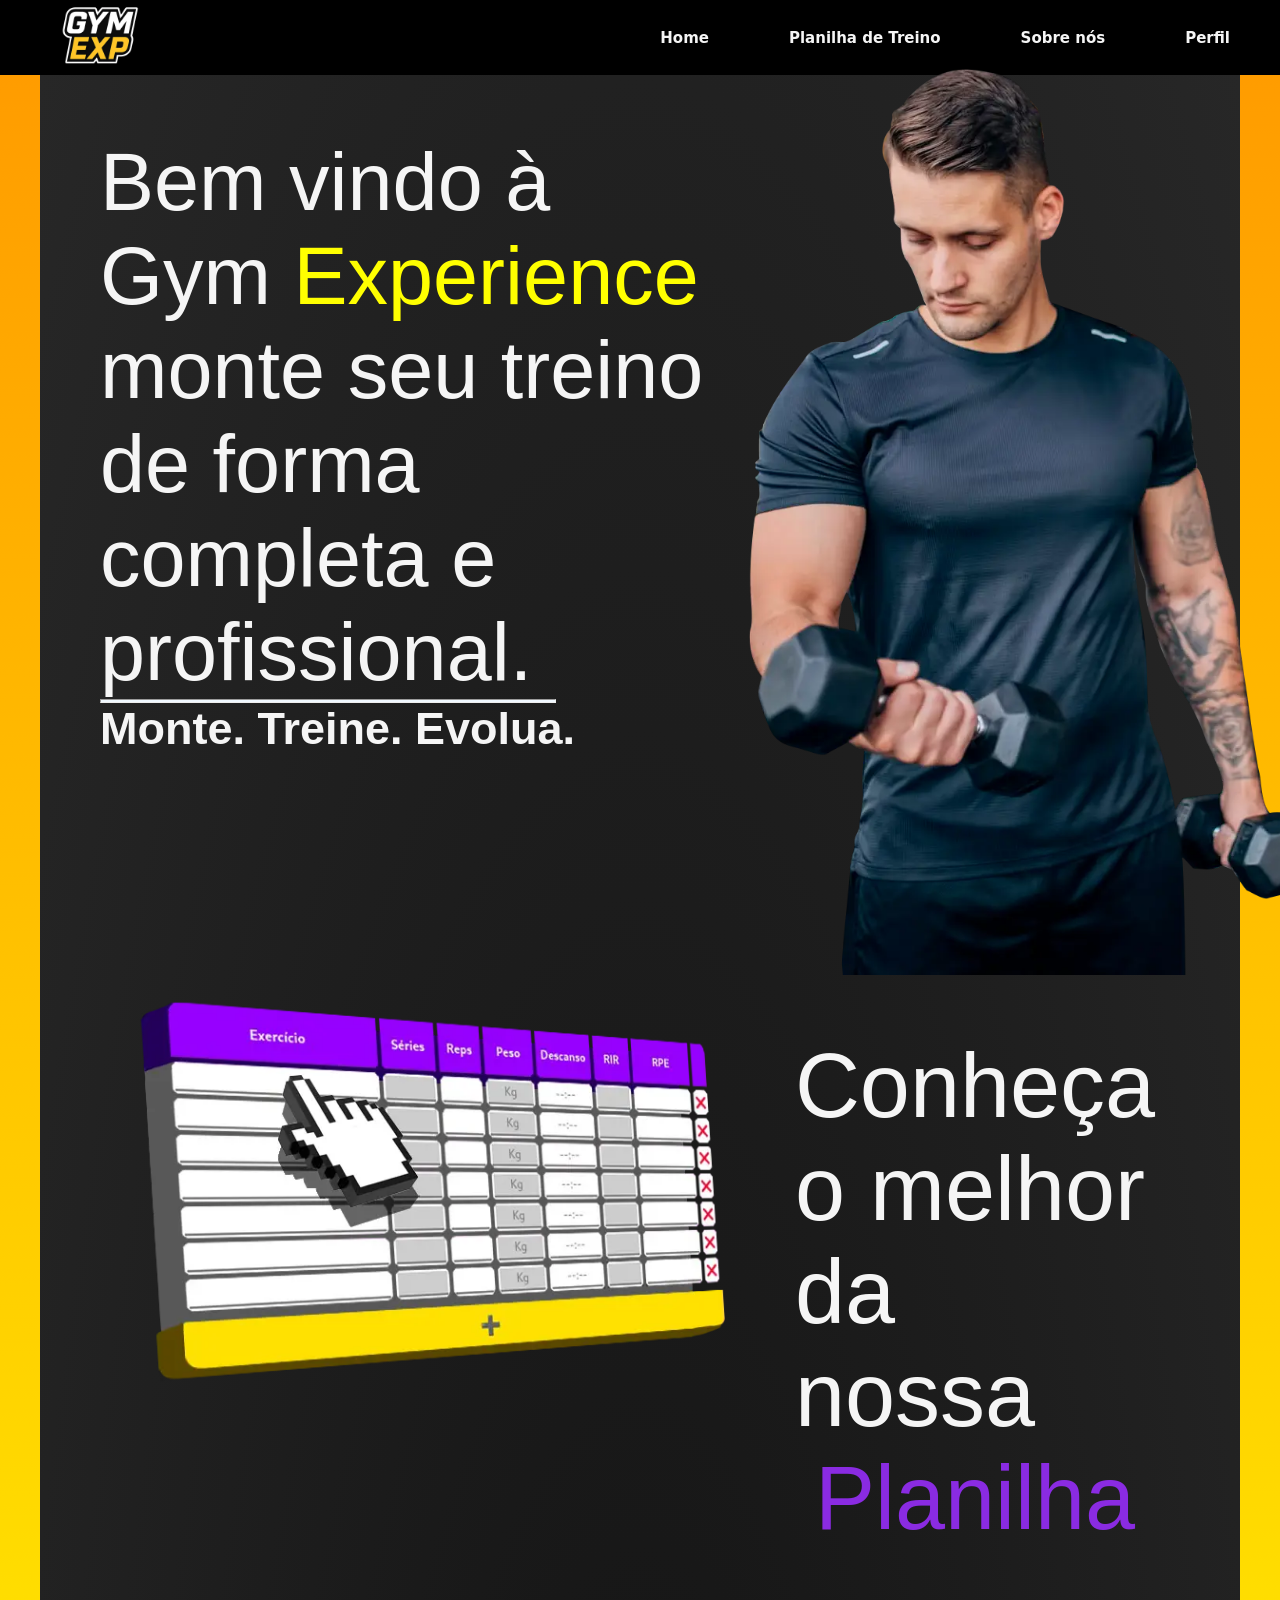
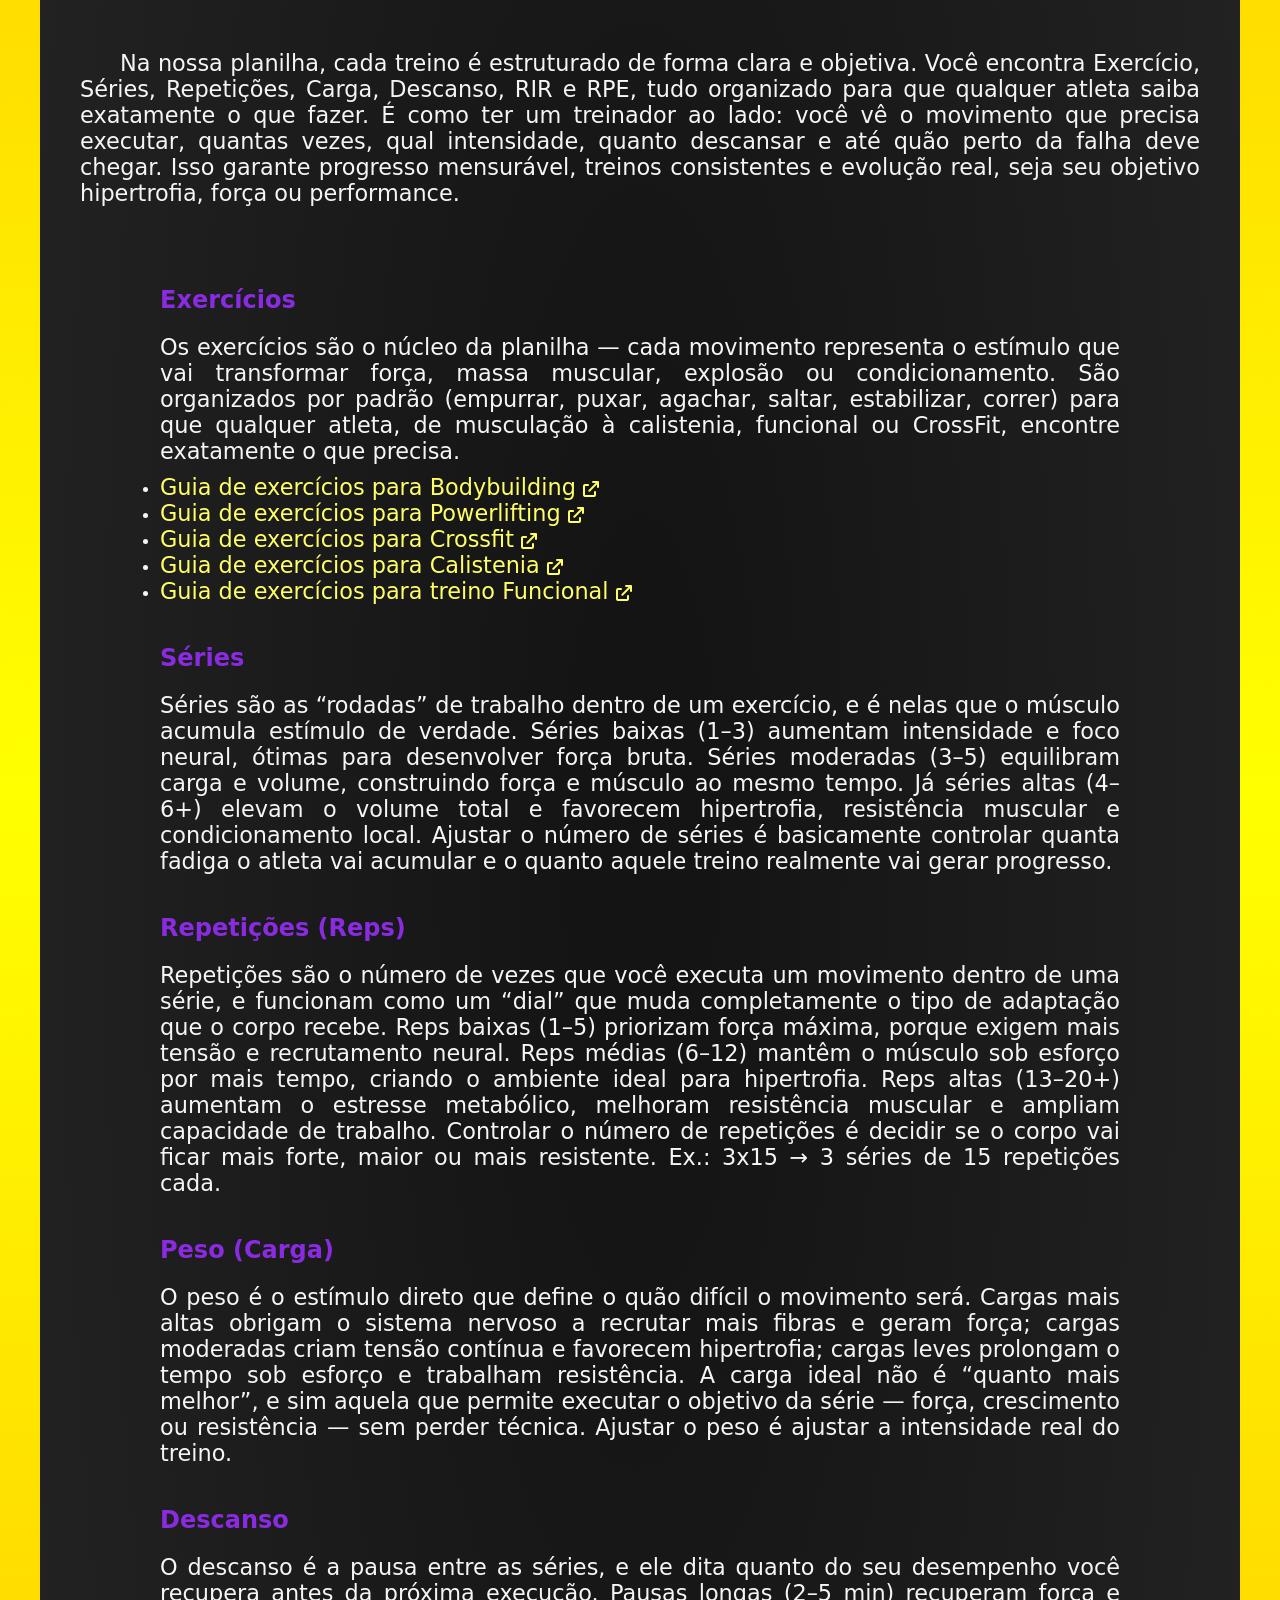
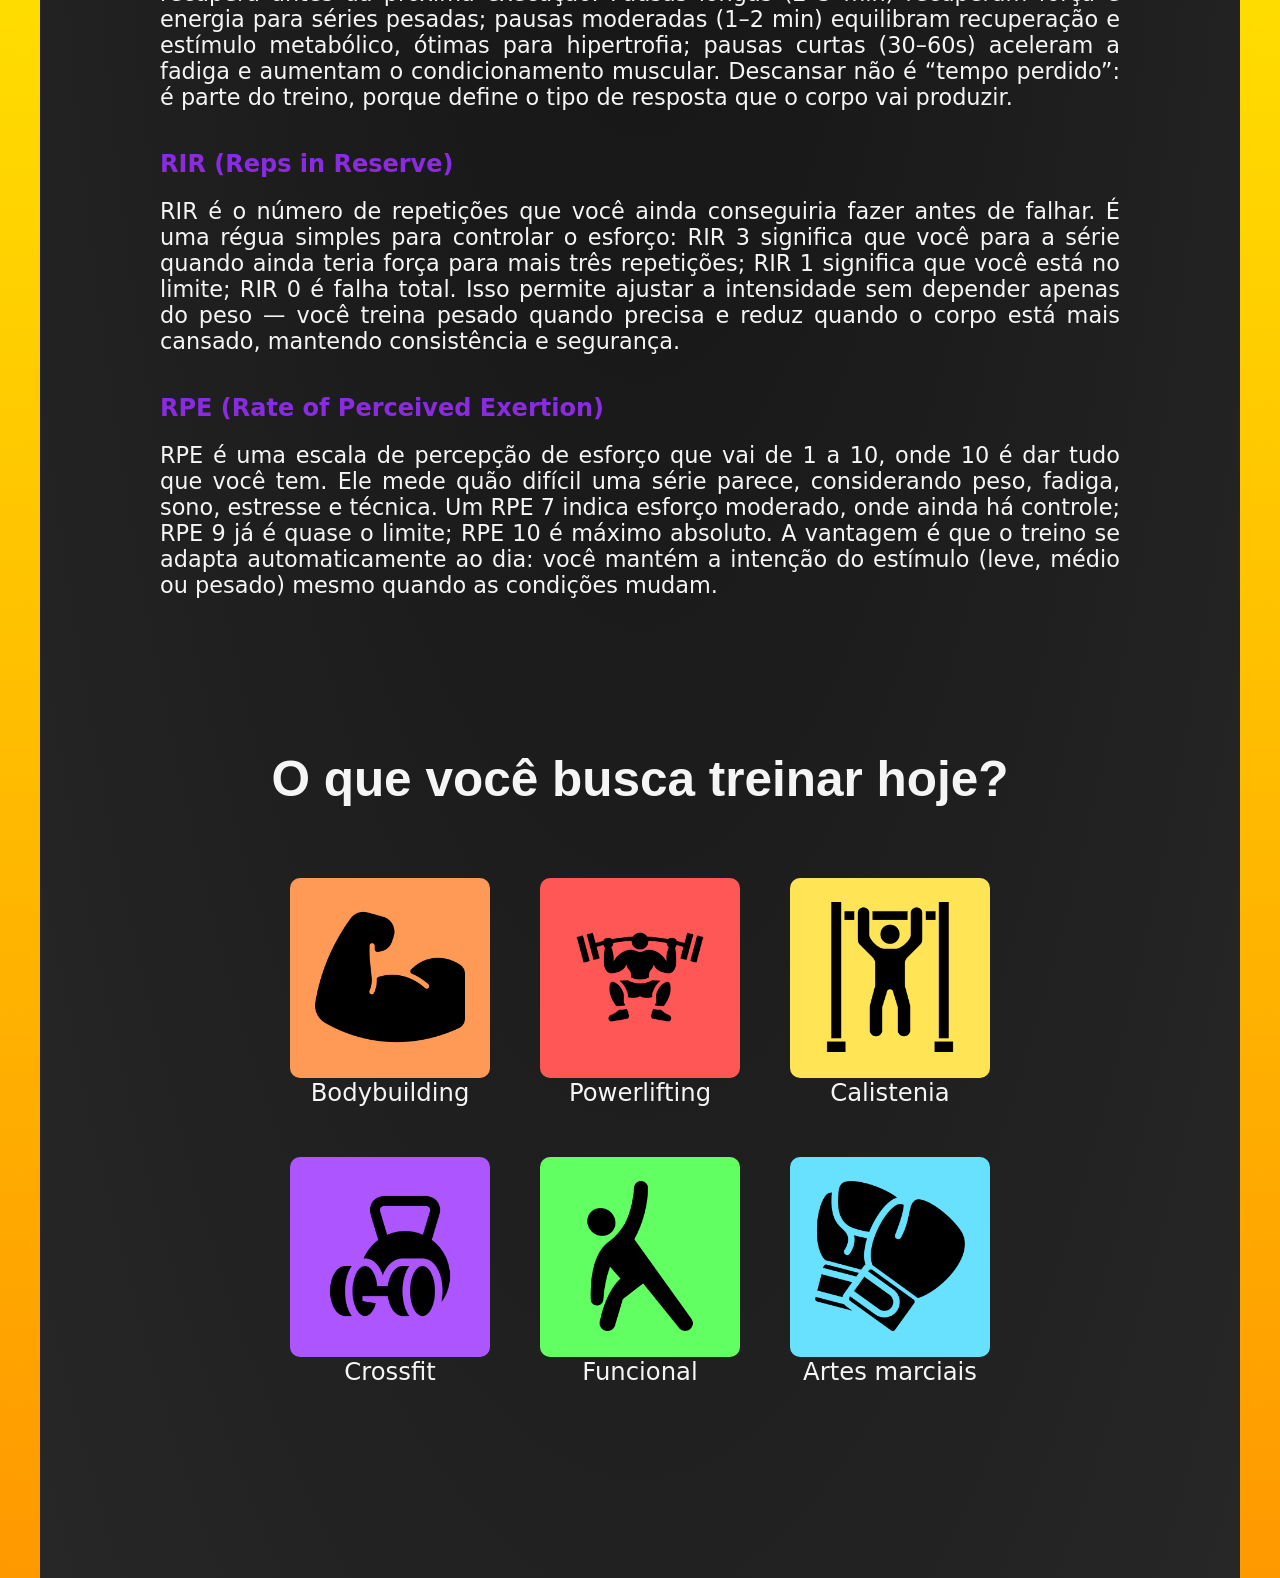
<file: home.html>
<!DOCTYPE html>
<html lang="en">

<head>

    <head>
        <meta charset="UTF-8">
        <meta name="viewport" content="width=device-width, initial-scale=1.0">
        <title>Bem vindo à Gym Experience</title>
        <link rel="icon" href="/images/GYMEXP-LOGO-Amarelo.webp">
        <link rel="stylesheet" href="home.css">
        <link rel="stylesheet" href="style.css">
        <link href="https://cdnjs.cloudflare.com/ajax/libs/font-awesome/6.0.0/css/all.min.css" rel="stylesheet">

    </head>

</head>

<body>
    <header id="main-header">
        <div id="div-logo">
            <a href="/home.html"><img src="/images/GYMEXP-LOGO-Amarelo.webp" alt="Logo"></a>
        </div>
        <nav id="header-navbar">
            <ul>
                <li><a id="home-link" href="/home.html">Home</a></li>
                <li><a id="planilha-link" href="/planilhadetreino.html">Planilha de Treino</a></li>
                <li><a id="sobrenos-link" class="a-dir" href="/sobrenos.html">Sobre nós</a></li>
                <li><a id="perfil-link" class="a-dir" href="/perfil/perfil.html">Perfil</a></li>
            </ul>
        </nav>
    </header>

    <main>
        <section id="main-section">
            <div id="firstdiv" class="default-div">
                <div class="textarea">
                    <span>Bem vindo à</span><br>
                    <span>Gym </span><span style="color: yellow">Experience</span><br>
                    <span>monte seu treino <br>de forma <br>completa e <br> profissional.</span>
                    <br>
                    <hr>
                    <h5>Monte. Treine. Evolua.</h5>
                </div>
                <div id="imagecontainer">
                    <img src="/images/man working out main.webp" alt="">
                </div>
            </div>


            </div>

            <div class="default-div" id="conhecanossaplanilha-main-div">
                <div id="conhecanossaplanilha-visualtitle">
                    <div id="imagecontainer-planilha"><img src="/images/conhecanossaplanilha.webp" alt=""></div>
                    <div class="textarea" id="textarea-conhecanossaplanilha">
                        <span>Conheça <br>o melhor <br>da nossa <br></span>
                        <span style="color: blueviolet;">Planilha</span>
                    </div>

                </div>

                <div id="planilha-content">
                    <p id="paragrafo-intro">Na nossa planilha, cada treino é estruturado de forma clara e objetiva. Você
                        encontra Exercício,
                        Séries, Repetições, Carga, Descanso, RIR e RPE, tudo organizado para que qualquer atleta saiba
                        exatamente o que fazer. É como ter um treinador ao lado: você vê o movimento que precisa
                        executar, quantas vezes, qual intensidade, quanto descansar e até quão perto da falha deve
                        chegar. Isso garante progresso mensurável, treinos consistentes e evolução real, seja seu
                        objetivo hipertrofia, força ou performance.</p>

                    <div class="planilha-home-card">
                        <h1>Exercícios</h1>
                        <p>Os exercícios são o núcleo da planilha — cada movimento representa o estímulo que vai
                            transformar força, massa muscular, explosão ou condicionamento. São organizados por padrão
                            (empurrar, puxar, agachar, saltar, estabilizar, correr) para que qualquer atleta, de
                            musculação à calistenia, funcional ou CrossFit, encontre exatamente o que precisa.</p>
                        <ul>
                            <li><a href="https://exrx.net/Bodybuilding" target="_blank">Guia de exercícios para Bodybuilding <i
                                        class="fa fa-external-link" aria-hidden="true"></i></a></li>
                            <li><a href="https://exrx.net/WeightTraining/PowerliftingPrograms" target="_blank">Guia de exercícios para
                                    Powerlifting <i class="fa fa-external-link" aria-hidden="true"></i></a></li>
                            <li><a href="https://www.crossfit.com/crossfit-movements" target="_blank">Guia de exercícios para Crossfit
                                    <i class="fa fa-external-link" aria-hidden="true"></i></a></li>
                            <li><a href="https://dieringe.com/blog/calisthenics-skills" target="_blank">Guia de exercícios para
                                    Calistenia <i class="fa fa-external-link" aria-hidden="true"></i></a></li>
                            <li><a href="https://gmb.io/" target="_blank">Guia de exercícios para treino Funcional <i
                                        class="fa fa-external-link" aria-hidden="true"></i></a></li>
                        </ul>
                    </div>

                    <div class="planilha-home-card">
                        <h1>Séries</h1>
                        <p>Séries são as “rodadas” de trabalho dentro de um exercício, e é nelas que o músculo acumula
                            estímulo de verdade. Séries baixas (1–3) aumentam intensidade e foco neural, ótimas para
                            desenvolver força bruta. Séries moderadas (3–5) equilibram carga e volume, construindo força
                            e músculo ao mesmo tempo. Já séries altas (4–6+) elevam o volume total e favorecem
                            hipertrofia, resistência muscular e condicionamento local. Ajustar o número de séries é
                            basicamente controlar quanta fadiga o atleta vai acumular e o quanto aquele treino realmente
                            vai gerar progresso.</p>
                    </div>

                    <div class="planilha-home-card">
                        <h1>Repetições (Reps)</h1>
                        <p>Repetições são o número de vezes que você executa um movimento dentro de uma série, e
                            funcionam como um “dial” que muda completamente o tipo de adaptação que o corpo recebe. Reps
                            baixas (1–5) priorizam força máxima, porque exigem mais tensão e recrutamento neural. Reps
                            médias (6–12) mantêm o músculo sob esforço por mais tempo, criando o ambiente ideal para
                            hipertrofia. Reps altas (13–20+) aumentam o estresse metabólico, melhoram resistência
                            muscular e ampliam capacidade de trabalho. Controlar o número de repetições é decidir se o
                            corpo vai ficar mais forte, maior ou mais resistente. Ex.: 3x15 → 3 séries de 15
                            repetições cada.</p>
                    </div>

                    <div class="planilha-home-card">
                        <h1>Peso (Carga)</h1>
                        <p>O peso é o estímulo direto que define o quão difícil o movimento será. Cargas mais altas
                            obrigam o sistema nervoso a recrutar mais fibras e geram força; cargas moderadas criam
                            tensão contínua e favorecem hipertrofia; cargas leves prolongam o tempo sob esforço e
                            trabalham resistência. A carga ideal não é “quanto mais melhor”, e sim aquela que permite
                            executar o objetivo da série — força, crescimento ou resistência — sem perder técnica.
                            Ajustar o peso é ajustar a intensidade real do treino.</p>
                    </div>

                    <div class="planilha-home-card">
                        <h1>Descanso</h1>
                        <p>O descanso é a pausa entre as séries, e ele dita quanto do seu desempenho você recupera antes
                            da próxima execução. Pausas longas (2–5 min) recuperam força e energia para séries pesadas;
                            pausas moderadas (1–2 min) equilibram recuperação e estímulo metabólico, ótimas para
                            hipertrofia; pausas curtas (30–60s) aceleram a fadiga e aumentam o condicionamento muscular.
                            Descansar não é “tempo perdido”: é parte do treino, porque define o tipo de resposta que o
                            corpo vai produzir.</p>
                    </div>

                    <div class="planilha-home-card">
                        <h1>RIR (Reps in Reserve)</h1>
                        <p>RIR é o número de repetições que você ainda conseguiria fazer antes de falhar. É uma régua
                            simples para controlar o esforço: RIR 3 significa que você para a série quando ainda teria
                            força para mais três repetições; RIR 1 significa que você está no limite; RIR 0 é falha
                            total. Isso permite ajustar a intensidade sem depender apenas do peso — você treina pesado
                            quando precisa e reduz quando o corpo está mais cansado, mantendo consistência e segurança.
                        </p>
                    </div>

                    <div class="planilha-home-card">
                        <h1>RPE (Rate of Perceived Exertion)
                        </h1>
                        <p>RPE é uma escala de percepção de esforço que vai de 1 a 10, onde 10 é dar tudo que você tem.
                            Ele mede quão difícil uma série parece, considerando peso, fadiga, sono, estresse e técnica.
                            Um RPE 7 indica esforço moderado, onde ainda há controle; RPE 9 já é quase o limite; RPE 10
                            é máximo absoluto. A vantagem é que o treino se adapta automaticamente ao dia: você mantém a
                            intenção do estímulo (leve, médio ou pesado) mesmo quando as condições mudam.</p>
                    </div>
                </div>

                            <div class="default-div" id="main-workout-selection">
                <div id="workoutselection-title-div">
                    <h1>O que você busca treinar hoje?</h1>
                </div>
                <div id="workoutselection-div">
                    <div class="workoutselection-item">
                        <button class="workoutselection-button" id="bodybuilding-btn"><img
                                src="/images/bodybuilding.webp" alt=""></button>
                        <span>Bodybuilding</span>
                    </div>
                    <div class="workoutselection-item">
                        <button class="workoutselection-button" id="powerlifting-btn"><img
                                src="/images/powerlifting.webp" alt=""></button>
                        <span>Powerlifting</span>
                    </div>
                    <div class="workoutselection-item">
                        <button class="workoutselection-button" id="calistenia-btn"><img src="/images/calistenia.webp"
                                alt=""></button>
                        <span>Calistenia</span>
                    </div>
                    <div class="workoutselection-item">
                        <button class="workoutselection-button" id="crossfit-btn"><img src="/images/crossfit.webp"
                                alt=""></button>
                        <span>Crossfit</span>
                    </div>
                    <div class="workoutselection-item">
                        <button class="workoutselection-button" id="funcional-btn"><img src="images/funcional.webp"
                                alt=""></button>
                        <span>Funcional</span>
                    </div>
                    <div class="workoutselection-item">
                        <button class="workoutselection-button" id="artesmarciais-btn"><img
                                src="images/artemarcial.webp" alt=""></button>
                        <span>Artes marciais</span>
                    </div>
                </div>

                <div id="workoutselection-content"></div>
            </div>
        </section>
    </main>
    <script src="home.js"></script>
</body>

</html>
</file>
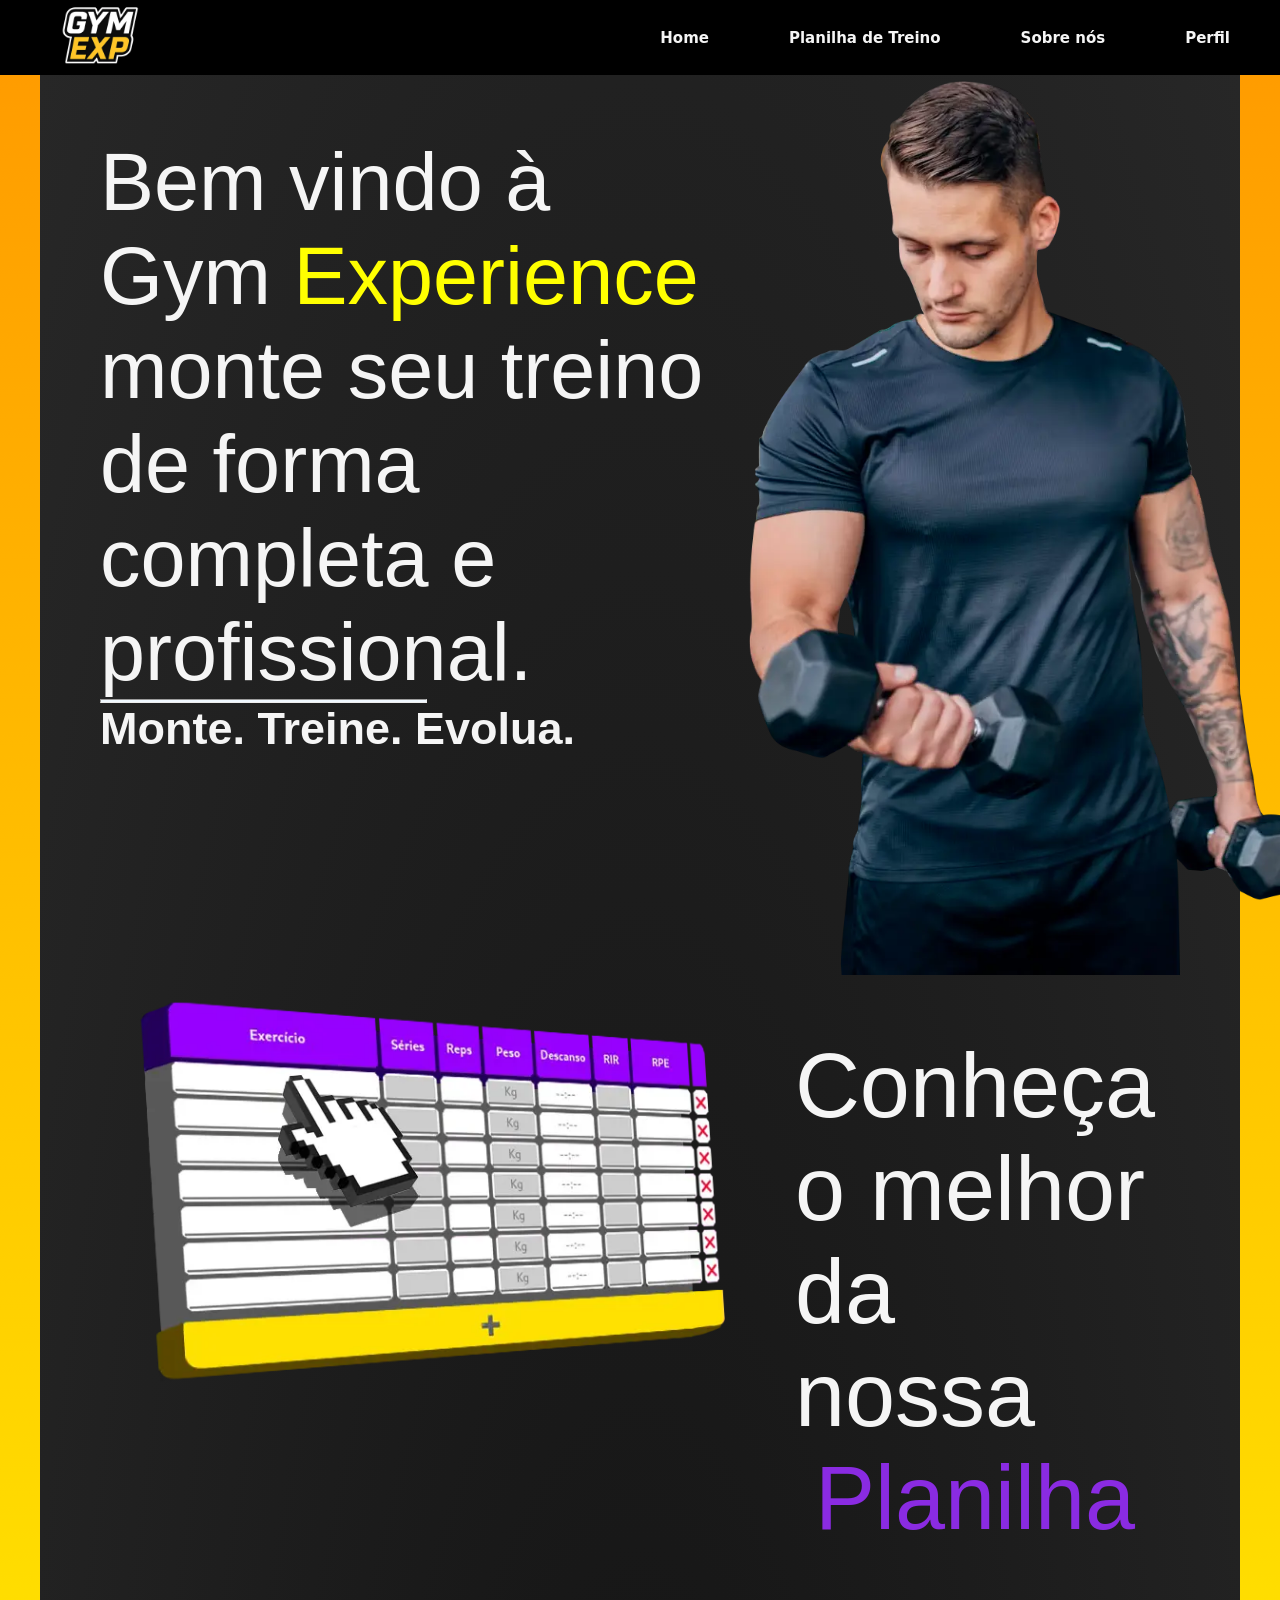
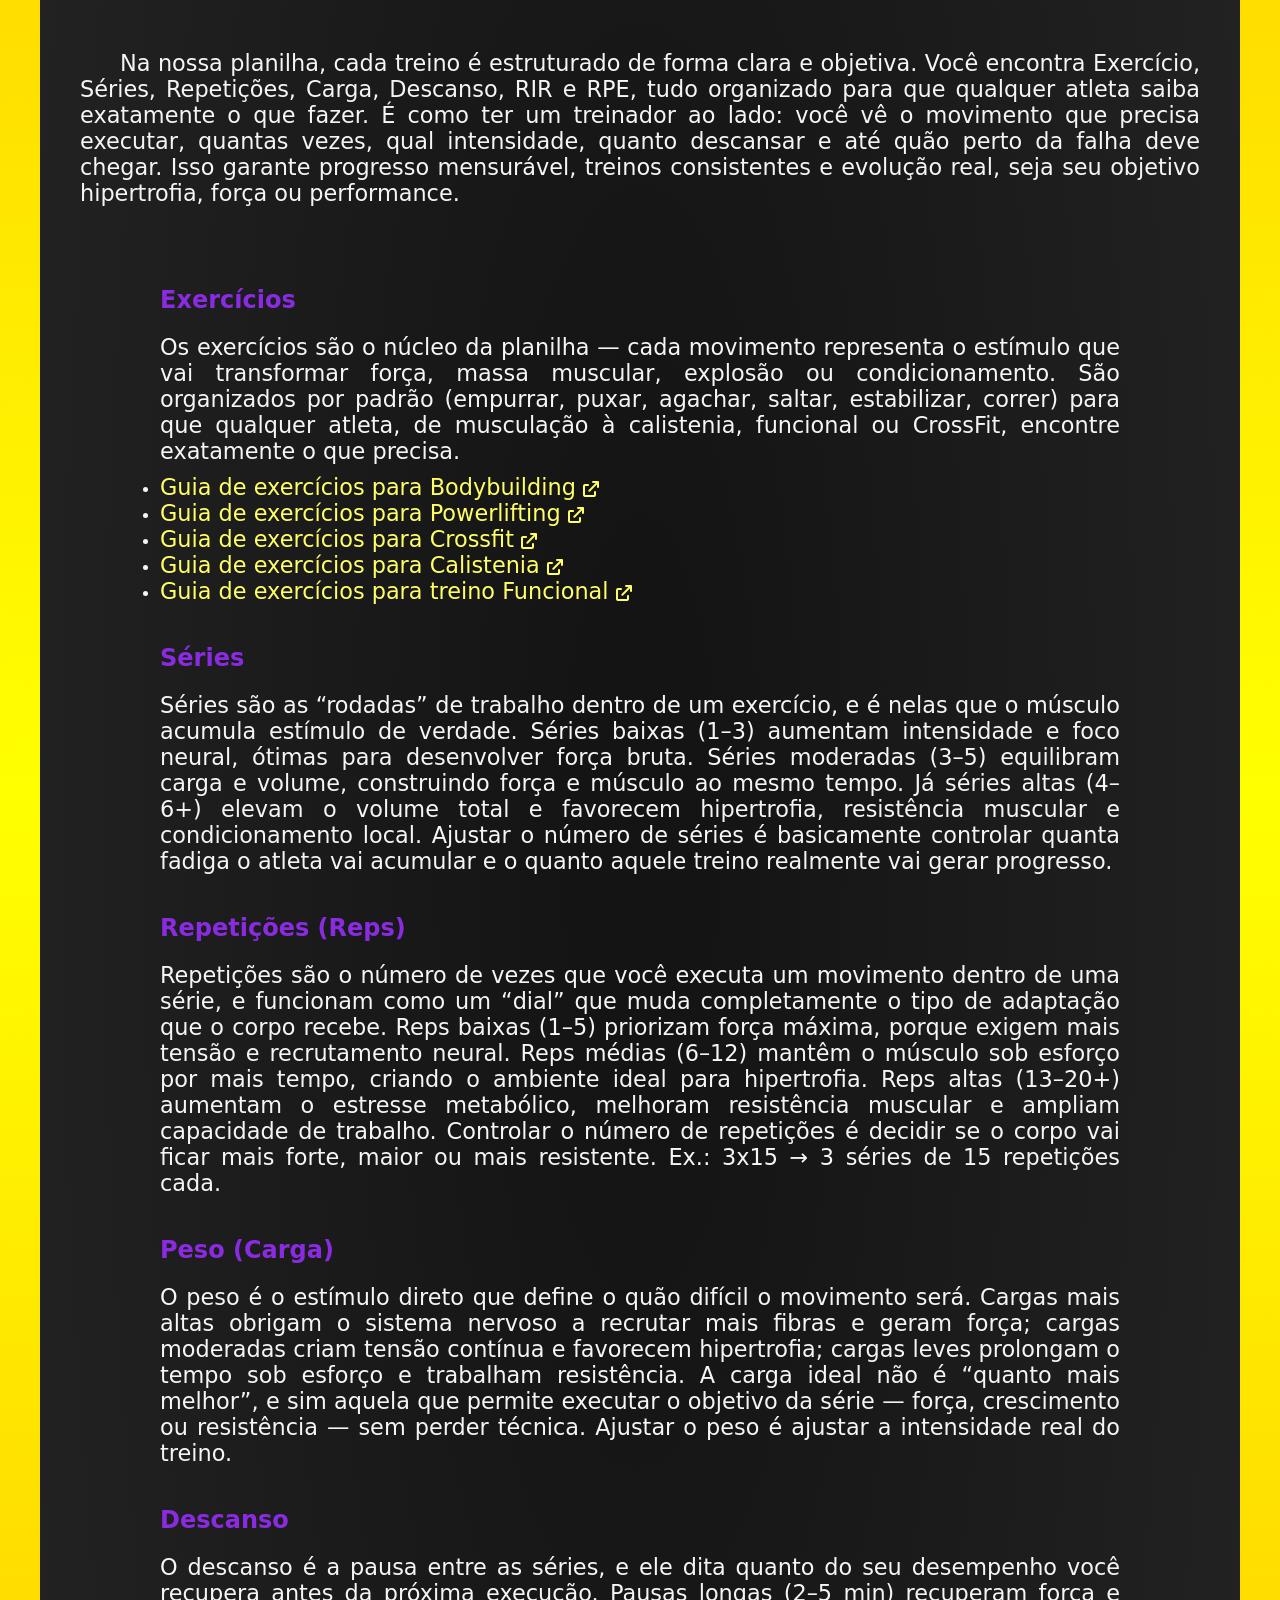
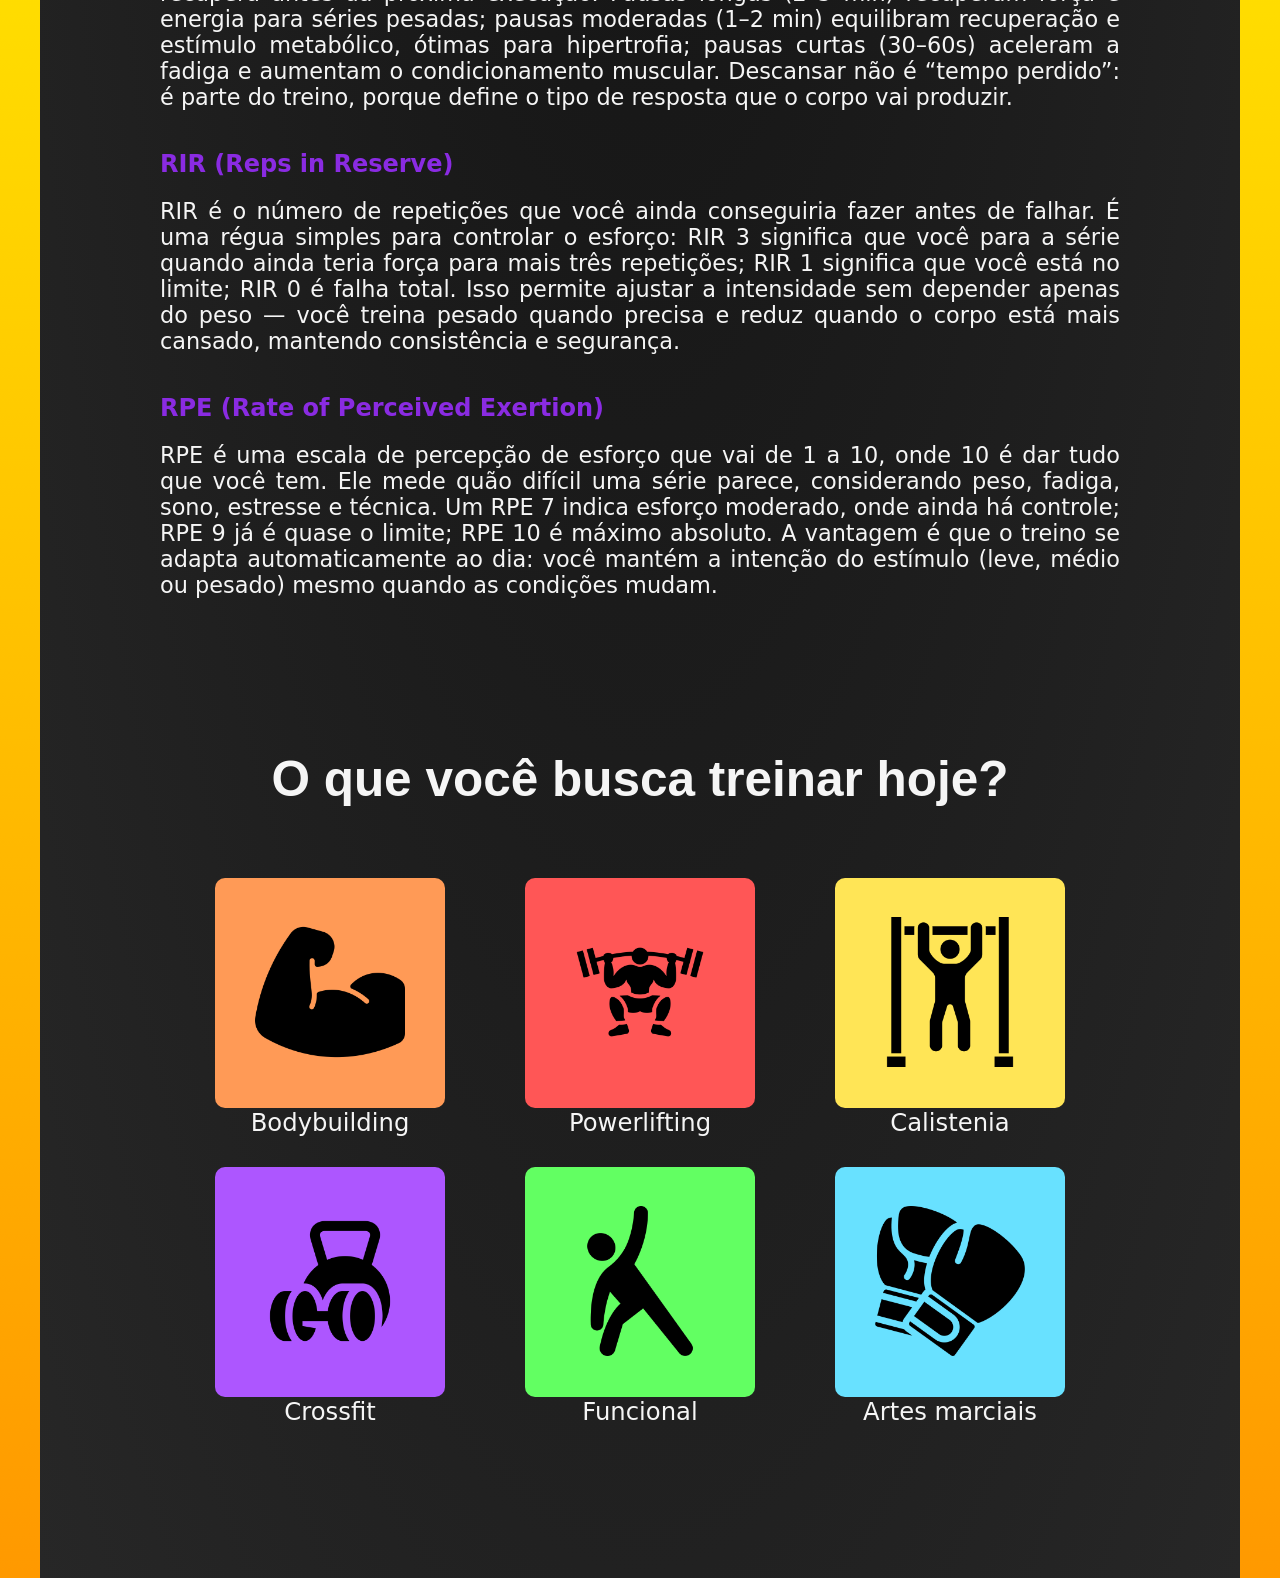
<file: home/home.html>
<!DOCTYPE html>
<html lang="en">

<head>

    <head>
        <meta charset="UTF-8">
        <meta name="viewport" content="width=device-width, initial-scale=1.0">
        <title>Bem vindo à Gym Experience</title>
        <link rel="icon" href="../images/GYMEXP-LOGO-Amarelo.webp">
        <link rel="stylesheet" href="home.css">
        <link rel="stylesheet" href="../style.css">
        <link href="https://cdnjs.cloudflare.com/ajax/libs/font-awesome/6.0.0/css/all.min.css" rel="stylesheet">

    </head>

</head>

<body>
    <header id="main-header">
        <div id="div-logo">
            <a href="../home/home.html"><img src="../images/GYMEXP-LOGO-Amarelo.webp" alt="Logo"></a>
        </div>
        <nav id="header-navbar">
            <ul>
                <li><a id="home-link" href="../home/home.html">Home</a></li>
                <li><a id="planilha-link" href="../planilhadetreino/planilhadetreino.html">Planilha de Treino</a></li>
                <li><a id="sobrenos-link" class="a-dir" href="../sobrenos/sobrenos.html">Sobre nós</a></li>
                <li><a id="perfil-link" class="a-dir" href="../perfil/perfil.html">Perfil</a></li>
            </ul>
        </nav>
    </header>

    <main>
        <section id="main-section">
            <div id="firstdiv" class="default-div">
                <div class="textarea">
                    <span>Bem vindo à</span><br>
                    <span>Gym </span><span style="color: yellow">Experience</span><br>
                    <span>monte seu treino <br>de forma <br>completa e <br> profissional.</span>
                    <br>
                    <hr>
                    <h5>Monte. Treine. Evolua.</h5>
                </div>
                <div id="imagecontainer">
                    <img src="man working out main.webp" alt="">
                </div>
            </div>


            </div>

            <div class="default-div" id="conhecanossaplanilha-main-div">
                <div id="conhecanossaplanilha-visualtitle">
                    <div id="imagecontainer-planilha"><img src="conhecanossaplanilha.webp" alt=""></div>
                    <div class="textarea" id="textarea-conhecanossaplanilha">
                        <span>Conheça <br>o melhor <br>da nossa <br></span>
                        <span style="color: blueviolet;">Planilha</span>
                    </div>

                </div>

                <div id="planilha-content">
                    <p id="paragrafo-intro">Na nossa planilha, cada treino é estruturado de forma clara e objetiva. Você
                        encontra Exercício,
                        Séries, Repetições, Carga, Descanso, RIR e RPE, tudo organizado para que qualquer atleta saiba
                        exatamente o que fazer. É como ter um treinador ao lado: você vê o movimento que precisa
                        executar, quantas vezes, qual intensidade, quanto descansar e até quão perto da falha deve
                        chegar. Isso garante progresso mensurável, treinos consistentes e evolução real, seja seu
                        objetivo hipertrofia, força ou performance.</p>

                    <div class="planilha-home-card">
                        <h1>Exercícios</h1>
                        <p>Os exercícios são o núcleo da planilha — cada movimento representa o estímulo que vai
                            transformar força, massa muscular, explosão ou condicionamento. São organizados por padrão
                            (empurrar, puxar, agachar, saltar, estabilizar, correr) para que qualquer atleta, de
                            musculação à calistenia, funcional ou CrossFit, encontre exatamente o que precisa.</p>
                        <ul>
                            <li><a href="https://exrx.net/Bodybuilding" target="_blank">Guia de exercícios para Bodybuilding <i
                                        class="fa fa-external-link" aria-hidden="true"></i></a></li>
                            <li><a href="https://exrx.net/WeightTraining/PowerliftingPrograms" target="_blank">Guia de exercícios para
                                    Powerlifting <i class="fa fa-external-link" aria-hidden="true"></i></a></li>
                            <li><a href="https://www.crossfit.com/crossfit-movements" target="_blank">Guia de exercícios para Crossfit
                                    <i class="fa fa-external-link" aria-hidden="true"></i></a></li>
                            <li><a href="https://dieringe.com/blog/calisthenics-skills" target="_blank">Guia de exercícios para
                                    Calistenia <i class="fa fa-external-link" aria-hidden="true"></i></a></li>
                            <li><a href="https://gmb.io/" target="_blank">Guia de exercícios para treino Funcional <i
                                        class="fa fa-external-link" aria-hidden="true"></i></a></li>
                        </ul>
                    </div>

                    <div class="planilha-home-card">
                        <h1>Séries</h1>
                        <p>Séries são as “rodadas” de trabalho dentro de um exercício, e é nelas que o músculo acumula
                            estímulo de verdade. Séries baixas (1–3) aumentam intensidade e foco neural, ótimas para
                            desenvolver força bruta. Séries moderadas (3–5) equilibram carga e volume, construindo força
                            e músculo ao mesmo tempo. Já séries altas (4–6+) elevam o volume total e favorecem
                            hipertrofia, resistência muscular e condicionamento local. Ajustar o número de séries é
                            basicamente controlar quanta fadiga o atleta vai acumular e o quanto aquele treino realmente
                            vai gerar progresso.</p>
                    </div>

                    <div class="planilha-home-card">
                        <h1>Repetições (Reps)</h1>
                        <p>Repetições são o número de vezes que você executa um movimento dentro de uma série, e
                            funcionam como um “dial” que muda completamente o tipo de adaptação que o corpo recebe. Reps
                            baixas (1–5) priorizam força máxima, porque exigem mais tensão e recrutamento neural. Reps
                            médias (6–12) mantêm o músculo sob esforço por mais tempo, criando o ambiente ideal para
                            hipertrofia. Reps altas (13–20+) aumentam o estresse metabólico, melhoram resistência
                            muscular e ampliam capacidade de trabalho. Controlar o número de repetições é decidir se o
                            corpo vai ficar mais forte, maior ou mais resistente. Ex.: 3x15 → 3 séries de 15
                            repetições cada.</p>
                    </div>

                    <div class="planilha-home-card">
                        <h1>Peso (Carga)</h1>
                        <p>O peso é o estímulo direto que define o quão difícil o movimento será. Cargas mais altas
                            obrigam o sistema nervoso a recrutar mais fibras e geram força; cargas moderadas criam
                            tensão contínua e favorecem hipertrofia; cargas leves prolongam o tempo sob esforço e
                            trabalham resistência. A carga ideal não é “quanto mais melhor”, e sim aquela que permite
                            executar o objetivo da série — força, crescimento ou resistência — sem perder técnica.
                            Ajustar o peso é ajustar a intensidade real do treino.</p>
                    </div>

                    <div class="planilha-home-card">
                        <h1>Descanso</h1>
                        <p>O descanso é a pausa entre as séries, e ele dita quanto do seu desempenho você recupera antes
                            da próxima execução. Pausas longas (2–5 min) recuperam força e energia para séries pesadas;
                            pausas moderadas (1–2 min) equilibram recuperação e estímulo metabólico, ótimas para
                            hipertrofia; pausas curtas (30–60s) aceleram a fadiga e aumentam o condicionamento muscular.
                            Descansar não é “tempo perdido”: é parte do treino, porque define o tipo de resposta que o
                            corpo vai produzir.</p>
                    </div>

                    <div class="planilha-home-card">
                        <h1>RIR (Reps in Reserve)</h1>
                        <p>RIR é o número de repetições que você ainda conseguiria fazer antes de falhar. É uma régua
                            simples para controlar o esforço: RIR 3 significa que você para a série quando ainda teria
                            força para mais três repetições; RIR 1 significa que você está no limite; RIR 0 é falha
                            total. Isso permite ajustar a intensidade sem depender apenas do peso — você treina pesado
                            quando precisa e reduz quando o corpo está mais cansado, mantendo consistência e segurança.
                        </p>
                    </div>

                    <div class="planilha-home-card">
                        <h1>RPE (Rate of Perceived Exertion)
                        </h1>
                        <p>RPE é uma escala de percepção de esforço que vai de 1 a 10, onde 10 é dar tudo que você tem.
                            Ele mede quão difícil uma série parece, considerando peso, fadiga, sono, estresse e técnica.
                            Um RPE 7 indica esforço moderado, onde ainda há controle; RPE 9 já é quase o limite; RPE 10
                            é máximo absoluto. A vantagem é que o treino se adapta automaticamente ao dia: você mantém a
                            intenção do estímulo (leve, médio ou pesado) mesmo quando as condições mudam.</p>
                    </div>
                </div>

                            <div class="default-div" id="main-workout-selection">
                <div id="workoutselection-title-div">
                    <h1>O que você busca treinar hoje?</h1>
                </div>
                <div id="workoutselection-div">
                    <div class="workoutselection-item">
                        <button class="workoutselection-button" id="bodybuilding-btn"><img
                                src="bodybuilding.webp" alt=""></button>
                        <span>Bodybuilding</span>
                    </div>
                    <div class="workoutselection-item">
                        <button class="workoutselection-button" id="powerlifting-btn"><img
                                src="powerlifting.webp" alt=""></button>
                        <span>Powerlifting</span>
                    </div>
                    <div class="workoutselection-item">
                        <button class="workoutselection-button" id="calistenia-btn"><img src="calistenia.webp"
                                alt=""></button>
                        <span>Calistenia</span>
                    </div>
                    <div class="workoutselection-item">
                        <button class="workoutselection-button" id="crossfit-btn"><img src="crossfit.webp"
                                alt=""></button>
                        <span>Crossfit</span>
                    </div>
                    <div class="workoutselection-item">
                        <button class="workoutselection-button" id="funcional-btn"><img src="funcional.webp"
                                alt=""></button>
                        <span>Funcional</span>
                    </div>
                    <div class="workoutselection-item">
                        <button class="workoutselection-button" id="artesmarciais-btn"><img
                                src="artemarcial.webp" alt=""></button>
                        <span>Artes marciais</span>
                    </div>
                </div>

                <div id="workoutselection-content"></div>
            </div>
        </section>
    </main>
    <script src="home.js"></script>
</body>

</html>
</file>
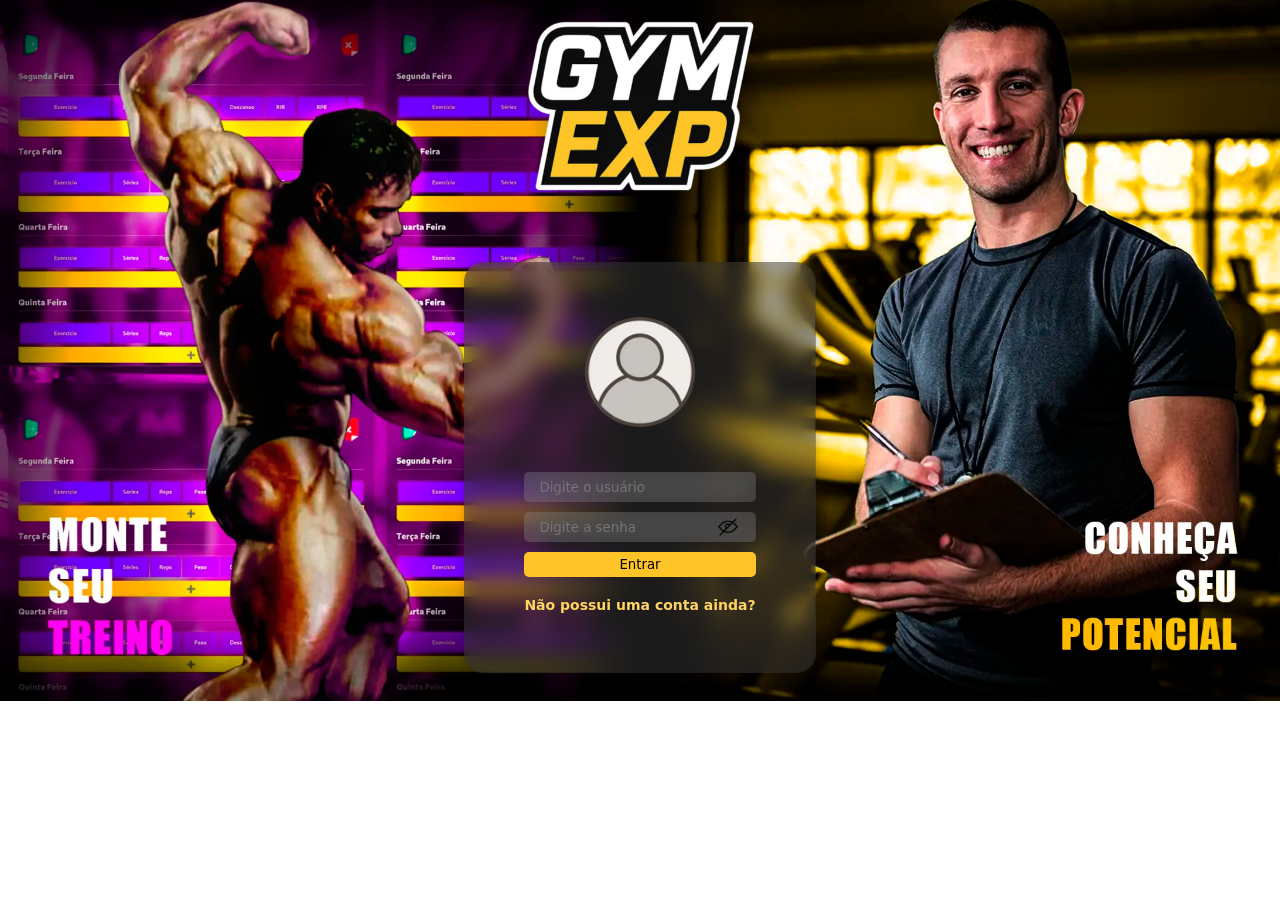
<file: Login/login.html>
<!DOCTYPE html>
<html lang="pt-br">
<head>
    <meta charset="UTF-8">
    <meta name="viewport" content="width=device-width, initial-scale=1.0">
    <title>GYM EXP</title>
    <link rel="icon" href="/images/GYMEXP-LOGO-Amarelo.webp">
    <link rel="stylesheet" href="login.css">
</head>

<body>
    <!--Logomarca-->
    <div class="logo-div">
        <img class="logo" src="/images/GYMEXP-LOGO-Amarelo.webp">
    </div>

    <img class="back" src="/images/wallpaper-telainicial.webp">

    <!--Video de fundo-
    <div class="background">
        <video autoplay muted loop>
            <source src="/movies/Kevin Levrone Theme  - DON'T STOP THE MUSIC (3).mp4">
         </video>
    </div>
-->
    
    
    <div class="div-login">

        <form action="">

            <div class="User-div">
             <img class="user-logo"src="/images/user.webp">
            </div>

            <div class="login-area">
                <input class="Username" type="text" id="Usuario" placeholder="Digite o usuário"required>
                <input class="Password" type="password" id="Senha" placeholder="Digite a senha" required>
            
                <button class="submit" id="btn-submit" type="submit" onclick="entrar();return false">Entrar</button>

               <div class="error"></div>

               <a class="account-redirect" href="registro.html">Não possui uma conta ainda?</a>

              
                <img class="eye-btn" id="eye_btn" src="/images/eye-removebg-preview.png">
              

           </div>

           
         

        </form>

    </div>

        <script src="login.js"></script>
</body>
</html>
</file>
<file: home.css>
body {
    margin: 0;
    padding: 0;
    background: linear-gradient(180deg, rgb(255, 153, 0), yellow, rgb(255, 153, 0));
    min-height: 400vh auto;
    color: whitesmoke;

}

main {
    height: 100%;
}

#main-section {
    flex-direction: column;
    display: flex;
    max-width: 1200px;
    height: 100%;
    background-repeat: repeat;
    background: radial-gradient(rgb(20, 20, 20)7%, rgb(39, 39, 39));
    margin: 0 auto;
    z-index: 5;
}

#firstdiv {

    display: flex;
    justify-content: space-between;
    gap: 0px;
}

.default-div {
    width: 100%;
    height: auto;
    min-height: 100vh;

}

#imagecontainer {
    display: flex;
    width: 40%;
    justify-content: start;
    align-items: end;
    margin-right: 10%;
}

#firstdiv img {
    width: 63vh;
    position: absolute;
    z-index: 21;
    justify-content: end;
}

.textarea {
    height: 90%;
    width: 70%;
    font-size: 9vh;
    margin-top: 60px;
    margin-left: 5%;
}

.textarea hr {
    background-color: aliceblue;
    width: 70%;
    height: 2px;
}

.textarea span {
    font-family: Impact, Haettenschweiler, 'Arial Narrow Bold', sans-serif;
    font-weight: 100;
}

.textarea h5 {
    font-family: 'Gill Sans', 'Gill Sans MT', Calibri, 'Trebuchet MS', sans-serif;
    font-size: 5vh;
}

/* Seleção de treino*/

#workoutselection-title-div {
    width: 100%;
    height: 200px;
    display: flex;
    justify-content: center;
    align-items: center;
}

#workoutselection-title-div h1 {
    font-size: 5.5vh;
    font-family: 'Gill Sans', 'Gill Sans MT', Calibri, 'Trebuchet MS', sans-serif;
}

#workoutselection-div {
    display: grid;
    grid-template-columns: repeat(3, 1fr);
    gap: 10px;
    height: 50%;
    gap: 50px;
    width: fit-content;
    margin: 0 auto;
}

.workoutselection-button {
    border-radius: 10px;
    border: none;
    width: 200px;
    height: 200px;
    cursor: pointer;
    transition: 0.5s;
}

.workoutselection-button:hover {
    transform: scale(0.9);
}

.workoutselection-item {
    display: flex;
    flex-direction: column;
    align-items: center;
    font-size: 2.7vh;
}

.workoutselection-item img {
    width: 150px;
}

#bodybuilding-btn {
    background-color: rgb(255, 154, 86);
}
#bodybuilding-btn:hover {
    background-color: rgb(255, 102, 0);
}

#powerlifting-btn {
    background-color: rgb(255, 86, 86);
}
#powerlifting-btn:hover {
    background-color: red;
}

#calistenia-btn {
    background-color: rgb(255, 229, 86);
}
#calistenia-btn:hover {
    background-color: rgb(255, 217, 0);
}

#crossfit-btn {
    background-color: rgb(173, 86, 255);
}
#crossfit-btn:hover {
    background-color: rgb(132, 0, 255);
}

#funcional-btn {
    background-color: rgb(98, 255, 98);
}
#funcional-btn:hover {
    background-color: rgb(0, 255, 0);
}

#artesmarciais-btn {
    background-color: rgb(104, 225, 255);
}
#artesmarciais-btn:hover {
    background-color: rgb(0, 204, 255);
}

#workoutselection-content {
    box-shadow: 5px 5px 70px rgba(0, 0, 0, 0.5) inset;
    color: rgb(39, 39, 39);
    background-color: rgb(255, 251, 238);
    width: 60%;
    margin: 0 auto;
    margin-top: 50px;
    text-align: justify;
    padding: 150px;
    max-height: 70vh;
    overflow-y: scroll;
    scrollbar-color: rgba(255, 105, 36, 0.925);
}

#workoutselection-content:empty {
    display: none;
}

#workoutselection-content h1 {
    text-align: center;
    font-size: 2.5rem;
    padding-bottom: 40px;
    padding-top: 40px;
}

#workoutselection-content h2 {
    padding: 30px 0px 30px 0px;
}

#workoutselection-content a {
    text-decoration: none;
    color: rgb(255, 136, 0);
}

#workoutselection-content p {
    text-indent: 40px;
    font-size: 1.4rem;
    padding-bottom: 10px;
}

#conhecanossaplanilha-main-div {
    display: flex;
    flex-direction: column;
    align-items: center;
    height: auto;
}

#conhecanossaplanilha-visualtitle {
    display: flex;
    gap: 10px;
    justify-content: center;
    width: 100%;
}



#textarea-conhecanossaplanilha {
    width: 30%;
    padding-bottom: 60px;

}

#imagecontainer-planilha {
    width: 50%;
    justify-content: center;

}

#imagecontainer-planilha img {
    width: 100%;
    margin: 0 auto;
}

#textarea-conhecanossaplanilha {
    display: flex;
    flex-direction: column;
    justify-content: center;
    align-items: center;
    font-size: 90px;
    font-family: Impact, Haettenschweiler, 'Arial Narrow Bold', sans-serif;
}

#textarea-conhecanossaplanilha span {
    margin: 0;
}

#planilha-content {
    display: flex;
    flex-direction: column;
    justify-content: center;
    align-items: center;
    margin-bottom: 80px;
}

#planilha-content p {
    text-align: justify;
    font-size: 1.4rem;
}

#paragrafo-intro {
    padding: 40px;
    text-indent: 40px;
}

.planilha-home-card {
    margin: 40px 0px 0px 0px;
    width: 80%;
    border: 1px;
}

.planilha-home-card p {
    padding-top: 20px;
}

.planilha-home-card h1 {
    color: blueviolet;
}

.planilha-home-card a {
    font-size: 1.4rem;
    text-decoration: none;
    color: rgb(255, 255, 101);
}

.planilha-home-card i {
    font-size: 1rem;
}

.planilha-home-card ul {
    margin-top: 10px;
}

.planilha-home-card li {
    font-size: 1rem;
}





/*media query*/
@media (max-width: 768px) {

    #firstdiv {
        flex-direction: row;
        align-items: center;
        position: relative;
        height: auto;
        padding-bottom: 40px;
    }

    #firstdiv img {
        position: static;
        width: 38vh;
        margin-top: 20px;
    }


    #imagecontainer {
        display: flex;
        width: 60%;
        justify-content: start;
        align-items: start;
    }

    #textarea {
        margin-top: 40px;
        font-size: 5vh;
    }

    .textarea h5 {
        font-size: 38px;
    }

    .default-div {
        height: auto;
    }

    .workoutselection-button {
        width: 120px;
        height: 120px;
    }

    .workoutselection-button img {
        width: 80px;
        height: 80px;

    }

    #workoutselection-title-div {
        width: 100%;
        text-align: center;
    }

    #workoutselection-content {
        padding: 70px;
        width: 75%;
    }


    #conhecanossaplanilha-visualtitle {
        flex-direction: column-reverse;
        align-items: center;
    }


    #conhecanossaplanilha-visualtitle img {
        width: 400px;
    }
}
</file>
<file: style.css>
*{
    font-family: system-ui, -apple-system, BlinkMacSystemFont, 'Segoe UI', Roboto, Oxygen, Ubuntu, Cantarell, 'Open Sans', 'Helvetica Neue', sans-serif;
    margin: 0;
    padding: 0;
}



#div-logo img {
    width: 100px;
}

#div-logo {
    text-align: center;
    width: 200px;
}

#main-header {
    color: whitesmoke;
    justify-content: space-between;
    background-color: rgb(0, 0, 0);
    display: flex;
    flex-direction: row;
    height: 75px;
    align-items: center;
}

#header-navbar {
    margin-right: 50px;
}

#header-navbar ul {
    display: flex;
    flex-direction: row;
    gap: 80px;
    list-style-type: none;
    font-family: Verdana, Geneva, Tahoma, sans-serif
}

#header-navbar a {
    color: whitesmoke;
    text-decoration: none;
    font-size: 15px;
    font-weight: 700;
}

/* MOBILE */

@media (max-width: 768px) {

    #firstdiv {
        flex-direction: column;
        text-align: center;
        gap: 20px;
    }

    #imagecontainer {
        width: 100%;
        justify-content: center;
    }

    #firstdiv img {
        max-width: 280px;
    }

    .textarea {
        width: 90%;
        margin: 0 auto;
    }

    #workoutselection-content {
        width: 85%;
        padding: 30px;
    }

    #conhecanossaplanilha-visualtitle {
        flex-direction: column-reverse;
        gap: 20px;
    }

    #imagecontainer-planilha img {
        max-width: 350px;
    }

#header-navbar a {
    color: whitesmoke;
    text-decoration: none;
    font-size: 15px;
    font-weight: 700;
    transition: all 0.8s ease;

}

#home-link:hover {
    color: yellow;
    text-shadow:
        0 0 10px yellow,
        0 0 20px yellow;
}

#planilha-link:hover {
    color: blueviolet;
    text-shadow:
        0 0 10px blueviolet,
        0 0 20px blueviolet;
}

#sobrenos-link:hover {
    color: rgb(0, 204, 255);
    text-shadow:
        0 0 10px rgb(0, 204, 255),
        0 0 20px rgb(0, 204, 255);
}

#perfil-link:hover {
    color: rgb(0, 204, 0);
    text-shadow:
        0 0 10px rgb(0, 204, 0),
        0 0 20px rgb(0, 204, 0);
}




@media (max-width: 768px) {

    #main-header {
        flex-direction: column;
        height: auto; 
        padding: 10px 0;
        text-align: center;
        gap: 10px;
    }

    #div-logo {
        width: auto; 
    }

    #div-logo img {
        width: 80px; 
    }

    #header-navbar {
        margin-right: 0;
    }

    #header-navbar ul {
        flex-direction: column; 
        gap: 20px;              
        align-items: center;
        padding: 0;
    }

    #header-navbar a {
        font-size: 18px;
    }
}
}
</file>
<file: home/home.css>
body {
    margin: 0;
    padding: 0;
    background: linear-gradient(180deg, rgb(255, 153, 0), yellow, rgb(255, 153, 0));
    min-height: 400vh;
    color: whitesmoke;
    overflow-x: hidden;
   }

main {
    height: 100%;
}

#main-section {
    flex-direction: column;
    display: flex;
    max-width: 1200px;
    height: 100%;
    background-repeat: repeat;
    background: radial-gradient(rgb(20, 20, 20)7%, rgb(39, 39, 39));
    margin: 0 auto;
    z-index: 5;
   
}

#firstdiv {

    display: flex;
    justify-content: space-between;
    gap: 0px;
}

.default-div {
    width: 100%;
    height: auto;
    min-height: 100vh;

}

#imagecontainer {
    display: flex;
    width: 40%;
    justify-content: start;
    align-items: end;
    margin-right: 10%;
}

#firstdiv img {
    width: 100%;
    max-width: 560px;
    position: absolute;
    z-index: 21;
    justify-content: end;
}

.textarea {
    height: 90%;
    width: 70%;
    font-size: 9vh;
    margin-top: 60px;
    margin-left: 5%;
}

.textarea hr {
    background-color: aliceblue;
    width: 50%;
    height: 2px;
}

.textarea span {
    font-family: Impact, Haettenschweiler, 'Arial Narrow Bold', sans-serif;
    font-weight: 100;
}

.textarea h5 {
    font-family: 'Gill Sans', 'Gill Sans MT', Calibri, 'Trebuchet MS', sans-serif;
    font-size: 5vh;
}

/* Seleção de treino*/

#workoutselection-title-div {
    width: 100%;
    height: 200px;
    display: flex;
    justify-content: center;
    align-items: center;
}

#workoutselection-title-div h1 {
    font-size: 5.5vh;
    font-family: 'Gill Sans', 'Gill Sans MT', Calibri, 'Trebuchet MS', sans-serif;
}

#workoutselection-div {
    display: grid;
    grid-template-columns: repeat(3, 1fr);
    gap: 30px;
    width: 100%;     
    max-width: 900px; 
    margin: 0 auto;
}


.workoutselection-button {
    border-radius: 10px;
    border: none;
    width: 230px;
    height: 230px;
    cursor: pointer;
    transition: 0.5s;
}

.workoutselection-button:hover {
    transform: scale(0.9);
}

.workoutselection-item {
    display: flex;
    flex-direction: column;
    align-items: center;
    font-size: 2.7vh;
}

.workoutselection-item img {
    width: 150px;
}

#bodybuilding-btn {
    background-color: rgb(255, 154, 86);
}
#bodybuilding-btn:hover {
    background-color: rgb(255, 102, 0);
}

#powerlifting-btn {
    background-color: rgb(255, 86, 86);
}
#powerlifting-btn:hover {
    background-color: red;
}

#calistenia-btn {
    background-color: rgb(255, 229, 86);
}
#calistenia-btn:hover {
    background-color: rgb(255, 217, 0);
}

#crossfit-btn {
    background-color: rgb(173, 86, 255);
}
#crossfit-btn:hover {
    background-color: rgb(132, 0, 255);
}

#funcional-btn {
    background-color: rgb(98, 255, 98);
}
#funcional-btn:hover {
    background-color: rgb(0, 255, 0);
}

#artesmarciais-btn {
    background-color: rgb(104, 225, 255);
}
#artesmarciais-btn:hover {
    background-color: rgb(0, 204, 255);
}

#workoutselection-content {
    box-shadow: 5px 5px 70px rgba(0, 0, 0, 0.5) inset;
    color: rgb(39, 39, 39);
    background-color: rgb(255, 251, 238);
    width: 60%;
    margin: 0 auto;
    margin-top: 50px;
    text-align: justify;
    padding: 150px;
    max-height: 70vh;
    overflow-y: scroll;
    scrollbar-color: rgba(255, 105, 36, 0.925);
}

#workoutselection-content:empty {
    display: none;
}

#workoutselection-content h1 {
    text-align: center;
    font-size: 2.5rem;
    padding-bottom: 40px;
    padding-top: 40px;
}

#workoutselection-content h2 {
    padding: 30px 0px 30px 0px;
}

#workoutselection-content a {
    text-decoration: none;
    color: rgb(255, 136, 0);
}

#workoutselection-content p {
    text-indent: 40px;
    font-size: 1.4rem;
    padding-bottom: 10px;
}

#conhecanossaplanilha-main-div {
    display: flex;
    flex-direction: column;
    align-items: center;
    height: auto;
}

#conhecanossaplanilha-visualtitle {
    display: flex;
    gap: 10px;
    justify-content: center;
    width: 100%;
}



#textarea-conhecanossaplanilha {
    width: 30%;
    padding-bottom: 60px;

}

#imagecontainer-planilha {
    width: 50%;
    justify-content: center;

}

#imagecontainer-planilha img {
    width: 100%;
    margin: 0 auto;
}

#textarea-conhecanossaplanilha {
    display: flex;
    flex-direction: column;
    justify-content: center;
    align-items: center;
    font-size: 90px;
    font-family: Impact, Haettenschweiler, 'Arial Narrow Bold', sans-serif;
}

#textarea-conhecanossaplanilha span {
    margin: 0;
}

#planilha-content {
    display: flex;
    flex-direction: column;
    justify-content: center;
    align-items: center;
    margin-bottom: 80px;
}

#planilha-content p {
    text-align: justify;
    font-size: 1.4rem;
}

#paragrafo-intro {
    padding: 40px;
    text-indent: 40px;
}

.planilha-home-card {
    margin: 40px 0px 0px 0px;
    width: 80%;
    border: 1px;
}

.planilha-home-card p {
    padding-top: 20px;
}

.planilha-home-card h1 {
    color: blueviolet;
}

.planilha-home-card a {
    font-size: 1.4rem;
    text-decoration: none;
    color: rgb(255, 255, 101);
}

.planilha-home-card i {
    font-size: 1rem;
}

.planilha-home-card ul {
    margin-top: 10px;
}

.planilha-home-card li {
    font-size: 1rem;
}





/*media query*/
@media (max-width: 768px) {
/* Quando reduzir abaixo de 900px → vira 2 colunas */
@media (max-width: 900px) {
    #workoutselection-div {
        grid-template-columns: repeat(2, 1fr);
    }


}

/* Quando reduzir abaixo de 600px → vira 1 coluna */
@media (max-width: 600px) {
    #workoutselection-div {
        grid-template-columns: 1fr;
    }
}




.workoutselection-button {
    border-radius: 10px;
    border: none;
    width: 180px;
    height: 180px;
    cursor: pointer;
    transition: 0.5s;
}


    #main-section {
        width: 100%;
        justify-content: center;
        margin-right: 0;
    }

    #firstdiv img {
        max-width: 280px;
        position: static;   
    }


    #imagecontainer {
        display: flex;
        width: 60%;
        justify-content: start;
        align-items: start;
    }

    #textarea {
        margin-top: 40px;
        font-size: 5vh;
    }

    .textarea h5 {
        font-size: 38px;
    }

    .default-div {
        height: auto;
    }

    .workoutselection-button {
        width: 120px;
        height: 120px;
    }

    .workoutselection-button img {
        width: 80px;
        height: 80px;

    }

    #workoutselection-title-div {
        width: 100%;
        text-align: center;
    }

    #workoutselection-content {
        width: 100%;
        padding: 10px;
        flex-direction: column;
        align-items: center; 
  
    }


    #conhecanossaplanilha-visualtitle {
        flex-direction: column-reverse;
        align-items: center;
    }


    #conhecanossaplanilha-visualtitle img {
        width: 400px;
    }
}
</file>
<file: Login/login.css>
* {
    box-sizing: border-box;
    font-family: system-ui, -apple-system, BlinkMacSystemFont, 'Segoe UI', Roboto, Oxygen, Ubuntu, Cantarell, 'Open Sans', 'Helvetica Neue', sans-serif;
}


body {
    display: flex;
    justify-content: center;
    align-items: center;
    flex-direction: column;
    overflow-y: hidden;

}

.back{
    position: fixed;
    width: 100%;
    z-index: -1;
}

/* VIDEO DE FUNDO 
.background {
    width: 100%;
    height: 100%;
    overflow: hidden;
    display: flex;
    justify-content: center;
    align-items: center;
}*/

.background video {
    position: fixed;
    top: 0;
    left: 0;
    object-fit: cover;
    width: 100%;
    height: 100%;
    z-index: -1;
    filter: brightness(0.3);
}

/*LOGOMARCA*/
.logo {
    height: 300px;
    margin-top: -50px;
}


/* AREA DE LOGIN */
.div-login {
    display: flex;
    padding: 60px;
    background: rgba(055, 055, 055, 0.503);
    /*rgba(255, 255, 255, 0.503)*/
    backdrop-filter: blur(10px) saturate(100%);
    border-radius: 20px;
    box-shadow: 1px 5px 10px rgba(0, 0, 0, 0.2);




}

.User-div {
    display: flex;
    height: 100px;
    margin-bottom: 50px;
    justify-content: center;
    align-items: center;
}

.user-logo {
    height: 110px;
}

.login-area {
    flex-flow: column wrap;
    display: flex;
    gap: 10px;


}

.login-area a {
    text-decoration: none;
    color: #ffd460;
    font-size: 14px;
    font-weight: 700;
}

input {
    border-radius: 5px;
    background: rgba(255, 255, 255, 0.15);
    backdrop-filter: blur(10px) saturate(180%);
    height: 25px;
    width: 100%;
    padding: 15px;
    border: none;
    transition: all 0.4s ease;
    color: white;

}



input:focus {
    outline: none;
    background: white;
    backdrop-filter: blur(10px) saturate(180%);
    box-shadow: 0 5px 15px rgba(0, 0, 0, 0.2);
    color: black;

}

.buttons-area {
    display: flex;
    flex-flow: column wrap;
}

button {
    font-weight: 500;
    border-radius: 5px;
    padding: 5px;
}

.account-redirect {
    margin-top: 10px;
}

/* BOTÃO DE SUBMIT */
.submit {
    background-color: #ffc428;
    border: none;
    cursor: pointer;

}

.submit:hover {
    background-color: rgb(81, 255, 58);
    box-shadow: 1px 0px 10px rgb(81, 255, 58);
    transition: 1s;
}


.account-redirect {
    cursor: pointer;
    transition: all 0.4s ease;
    justify-content: center;
}

.account-redirect:hover {
    transform: translateY(-5px);
}

.eye-btn{
    position: absolute;
    height: 42px;
    top: 244px;
    right: 19%;
}

.eye-btn:hover{
     cursor: pointer;

}
/* MENSAGEM*/
.error {
    display: none;
    position: absolute;
    font-size: 15px;
    background: rgba(255, 0, 0, 0.412);
    backdrop-filter: blur(10px) saturate(100%);
    color: white;
    text-wrap: nowrap;
    padding: 10px;
    width: 63%;
    top: -50px;
    left: 60px;
    border-radius: 5px;
}

/* RESPONSIVIDADE */
@media screen and (max-width: 768px) {
    .background video {
        width: 100%;
        height: 100%;
    }

    .error {
        font-size: 15px;
    }

    .account-redirect {
        font-size: 10px;
        white-space: nowrap;
    }

    .back{
        position: absolute;
        height: 100%;
        
    }

}
</file>
